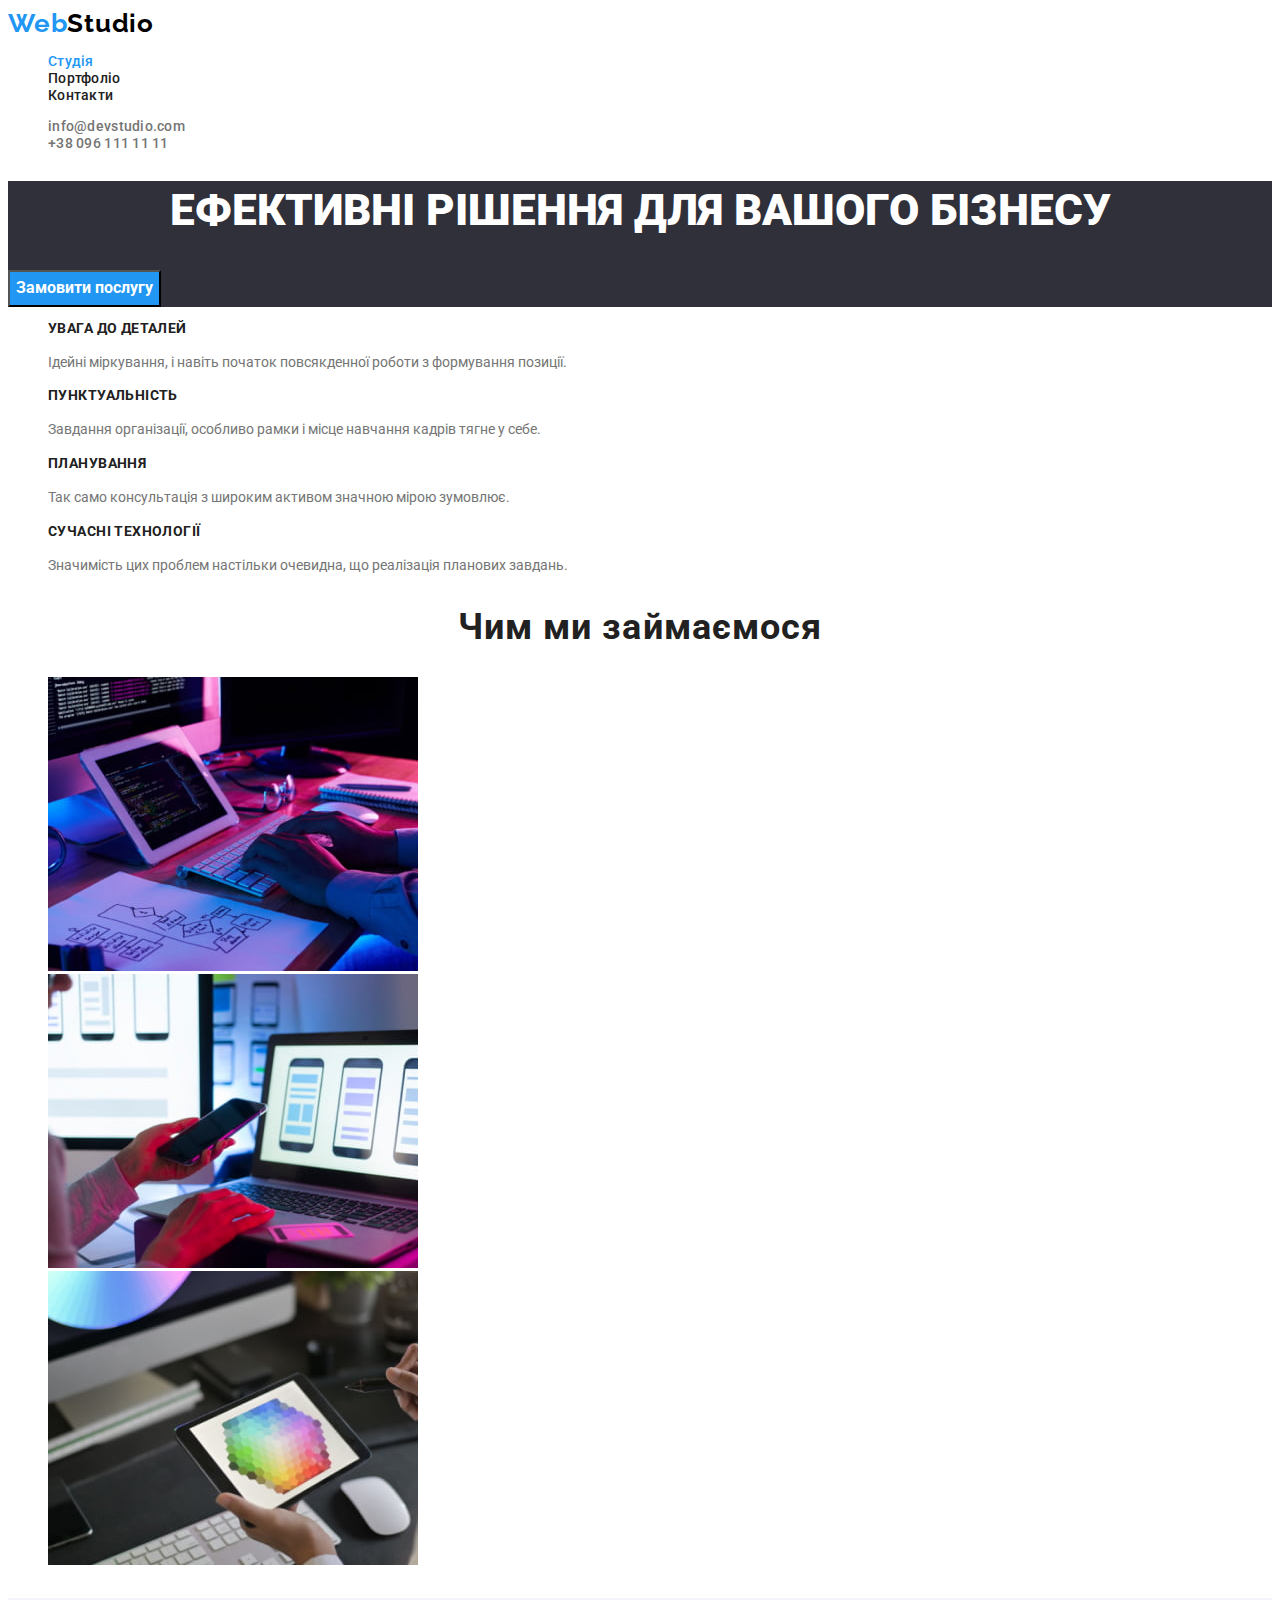
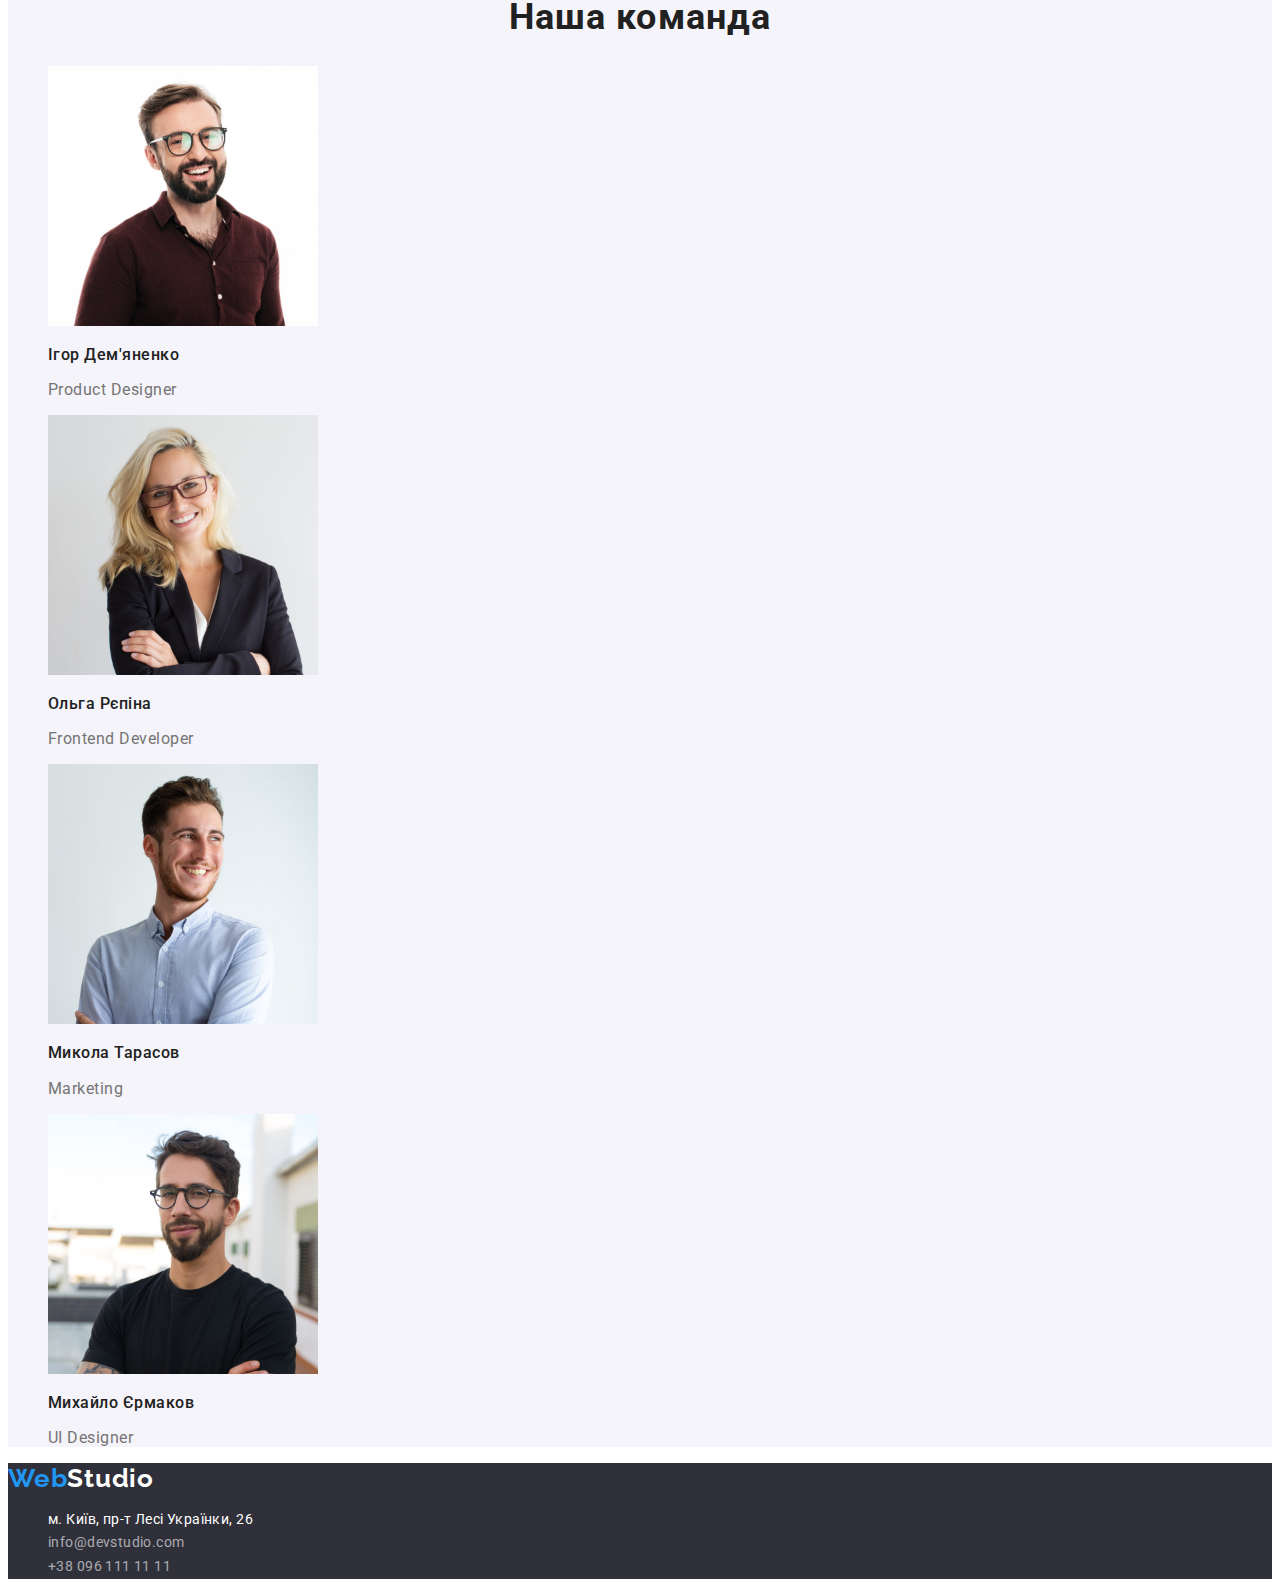
<file: index.html>
<!DOCTYPE html>
<html lang="uk">
  <head>
    <meta charset="UTF-8" />
    <meta http-equiv="X-UA-Compatible" content="IE=edge" />
    <meta name="viewport" content="width=device-width, initial-scale=1.0" />
    <link
      href="https://fonts.googleapis.com/css2?family=Raleway:wght@700&family=Roboto:wght@400;500;700;900&display=swap"
      rel="stylesheet"
    />
    <link rel="stylesheet" href="./css/styles.css" />
    <title>WebStudio</title>
  </head>
  <body class="page">
    <header>
      <nav>
        <a href="./" class="logo">Web<span>Studio</span></a>
        <ul class="menu">
          <li><a href="./index.html" class="current">Студія</a></li>
          <li><a href="./portfolio.html">Портфоліо</a></li>
          <li><a href="#contacts">Контакти</a></li>
        </ul>
      </nav>
      <ul class="contacts">
        <li><a href="mailto:info@devstudio.com">info@devstudio.com</a></li>
        <li><a href="tel:+380961111111">+38 096 111 11 11</a></li>
      </ul>
    </header>
    <main>
      <section class="section hero">
        <h1>Ефективні рішення для вашого бізнесу</h1>
        <button type="button" class="button accent">Замовити послугу</button>
      </section>
      <section class="section feature">
        <h2>Переваги</h2>
        <ul>
          <li>
            <h3>Увага до деталей</h3>
            <p>Ідейні міркування, і навіть початок повсякденної роботи з формування позиції.</p>
          </li>
          <li>
            <h3>Пунктуальність</h3>
            <p>Завдання організації, особливо рамки і місце навчання кадрів тягне у себе.</p>
          </li>
          <li>
            <h3>Планування</h3>
            <p>Так само консультація з широким активом значною мірою зумовлює.</p>
          </li>
          <li>
            <h3>Сучасні технології</h3>
            <p>Значимість цих проблем настільки очевидна, що реалізація планових завдань.</p>
          </li>
        </ul>
      </section>
      <section class="section boxes">
        <h2>Чим ми займаємося</h2>
        <ul>
          <li><img src="./images/main/img-4.jpg" alt="пише код" width="370" /></li>
          <li><img src="./images/main/img-5.jpg" alt="працює з телефоном" width="370" /></li>
          <li><img src="./images/main/img-6.jpg" alt="працює з планшетом" width="370" /></li>
        </ul>
      </section>
      <section class="section team">
        <h2>Наша команда</h2>
        <ul>
          <li>
            <img src="./images/main/img-3.jpg" alt="Ігор Дем'яненко" width="270" />
            <h3>Ігор Дем'яненко</h3>
            <p>Product Designer</p>
          </li>
          <li>
            <img src="./images/main/img-2.jpg" alt="Ольга Рєпіна" width="270" />
            <h3>Ольга Рєпіна</h3>
            <p>Frontend Developer</p>
          </li>
          <li>
            <img src="./images/main/img-1.jpg" alt="Микола Тарасов" width="270" />
            <h3>Микола Тарасов</h3>
            <p>Marketing</p>
          </li>
          <li>
            <img src="./images/main/img.jpg" alt="Михайло Єрмаков" width="270" />
            <h3>Михайло Єрмаков</h3>
            <p>UI Designer</p>
          </li>
        </ul>
      </section>
    </main>
    <footer>
      <a href="./" class="logo">Web<span>Studio</span></a>
      <address id="contacts">
        <ul class="contacts">
          <li><a href="#" class="address">м. Київ, пр-т Лесі Українки, 26</a></li>
          <li><a href="mailto:info@devstudio.com">info@devstudio.com</a></li>
          <li><a href="tel:+380961111111">+38 096 111 11 11</a></li>
        </ul>
      </address>
    </footer>
  </body>
</html>
</file>
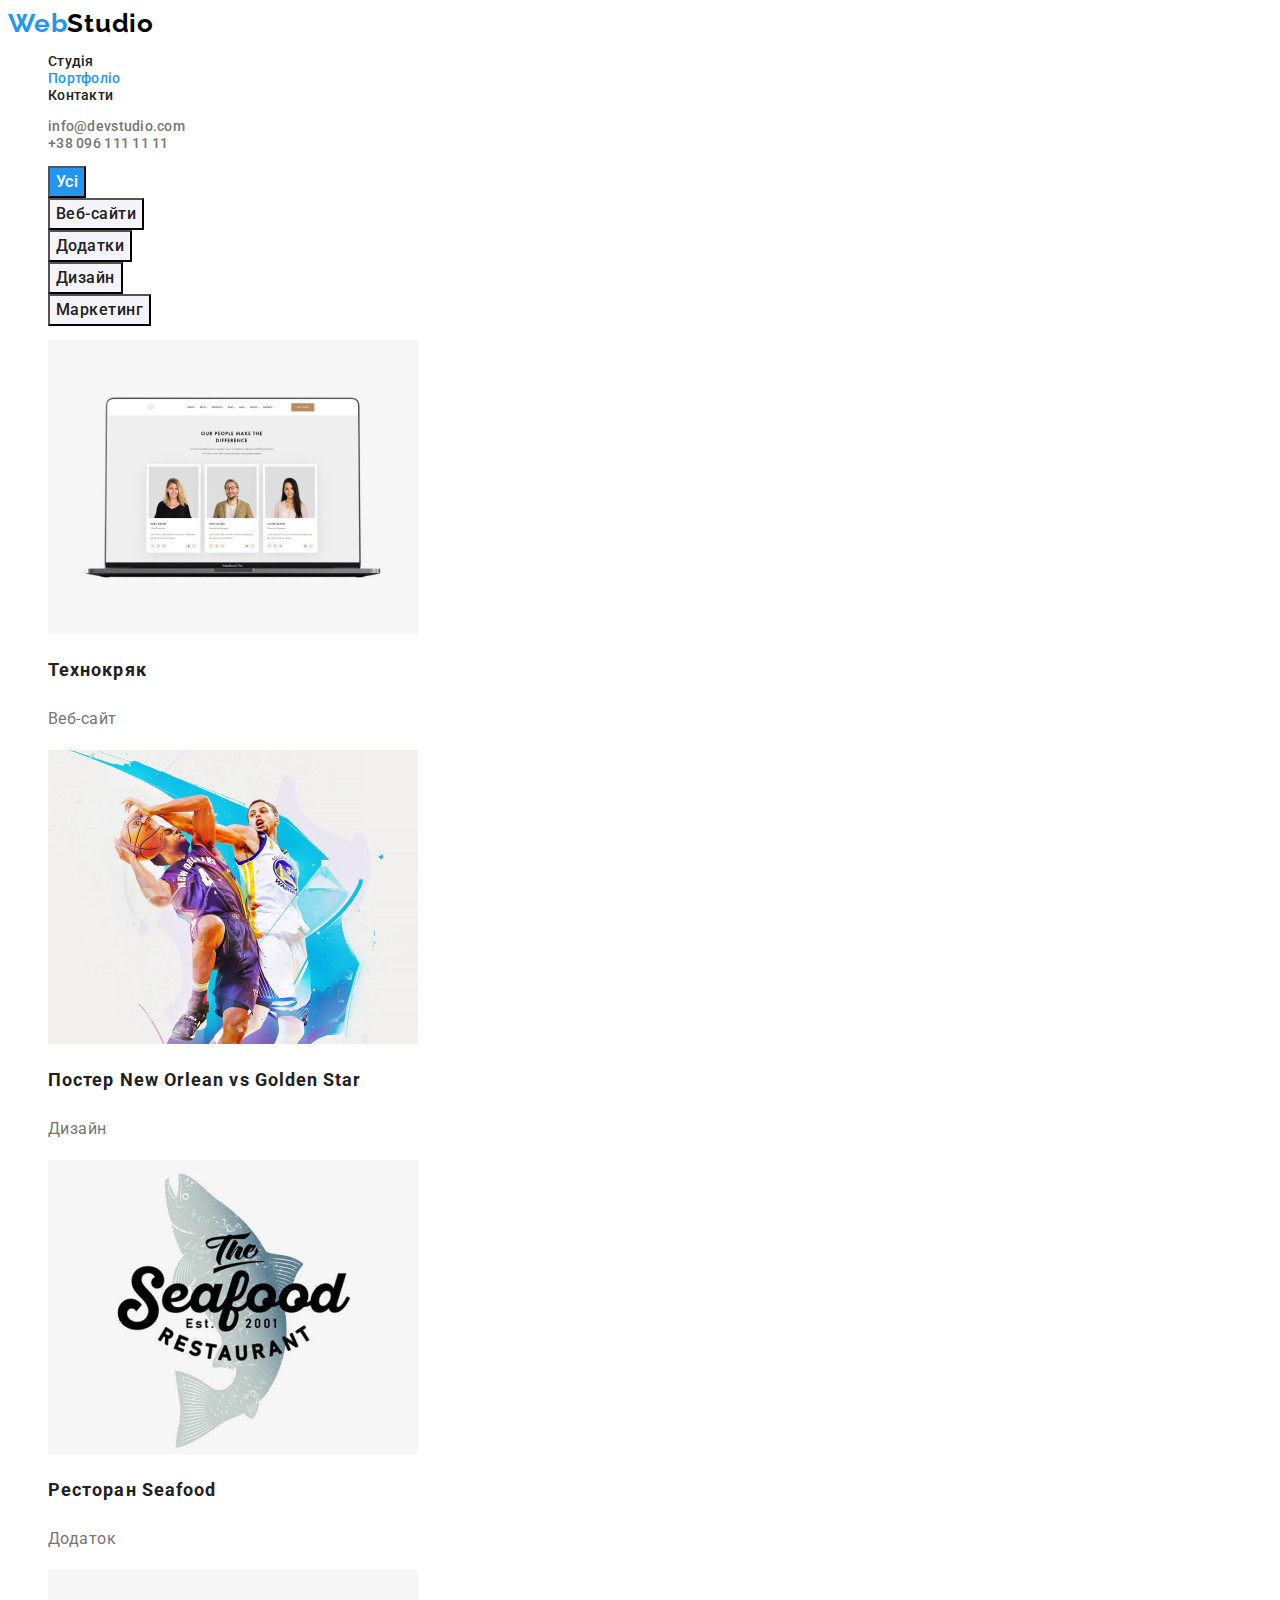
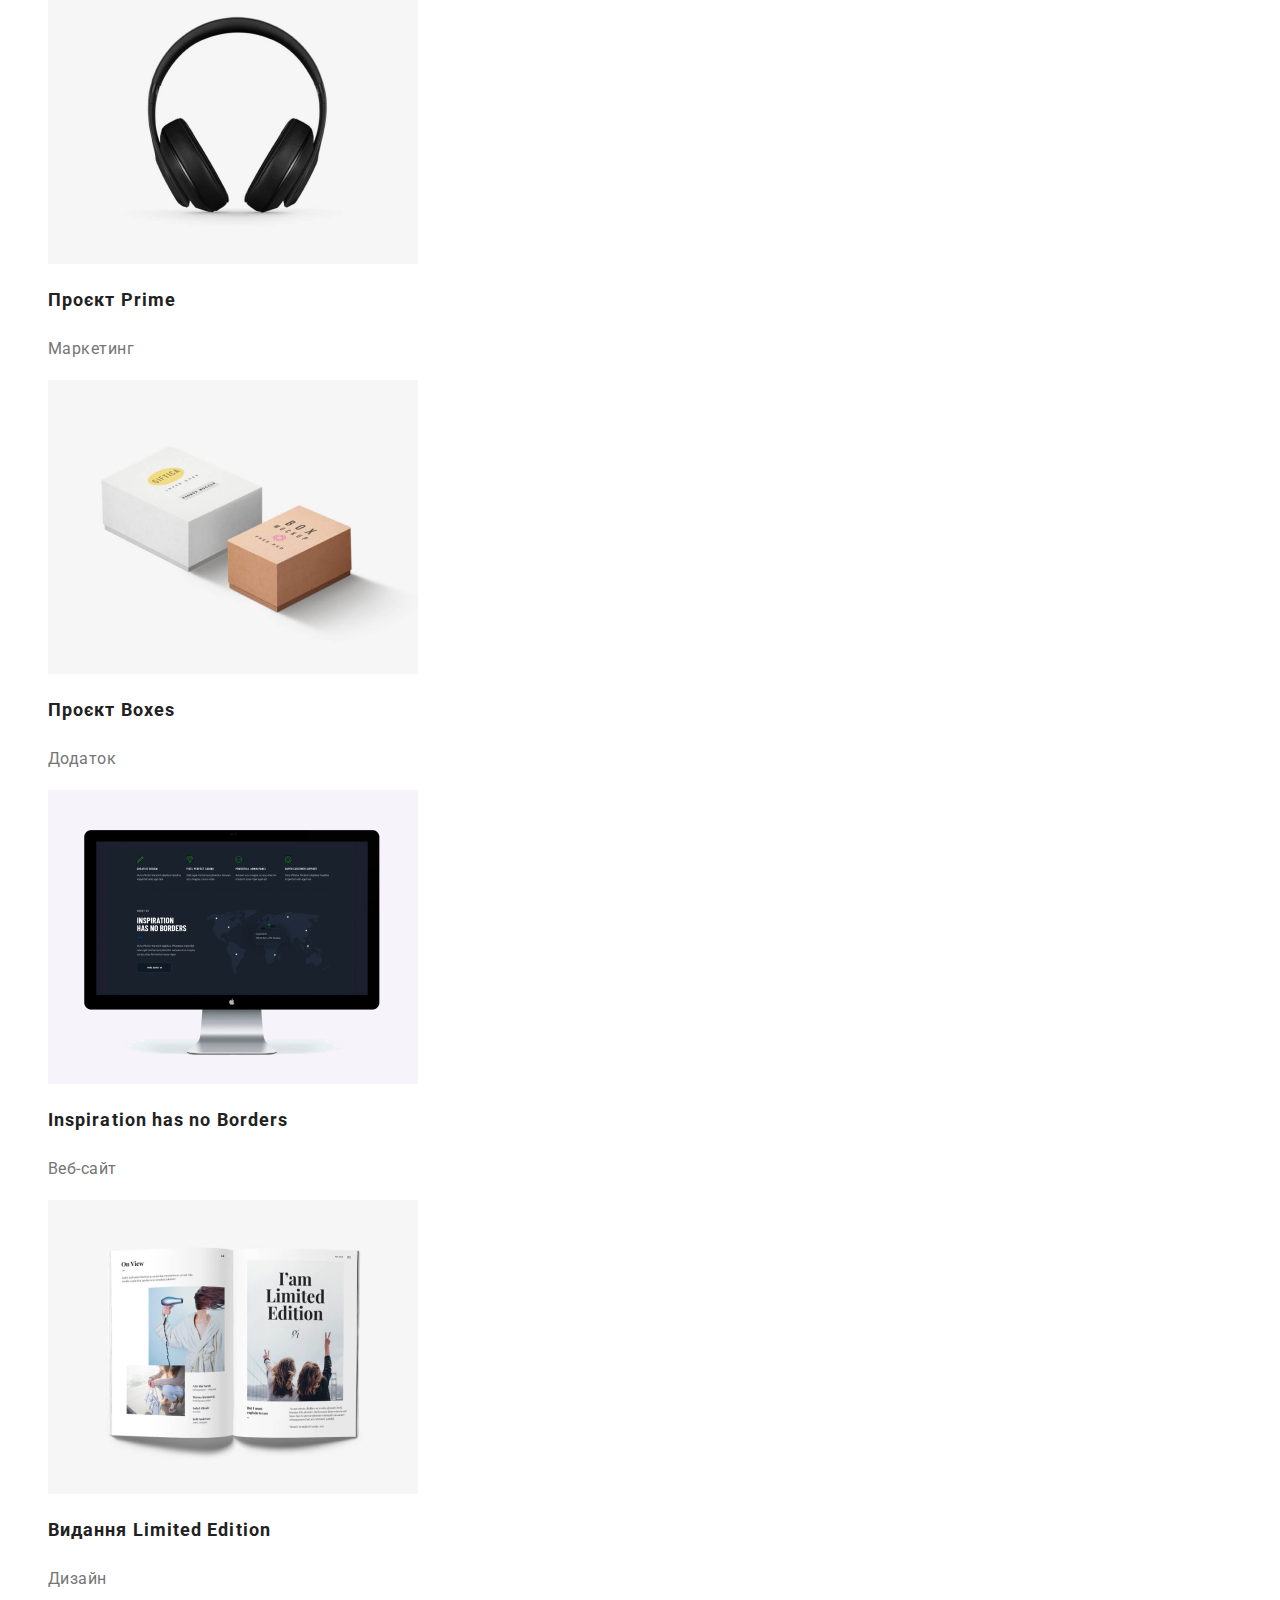
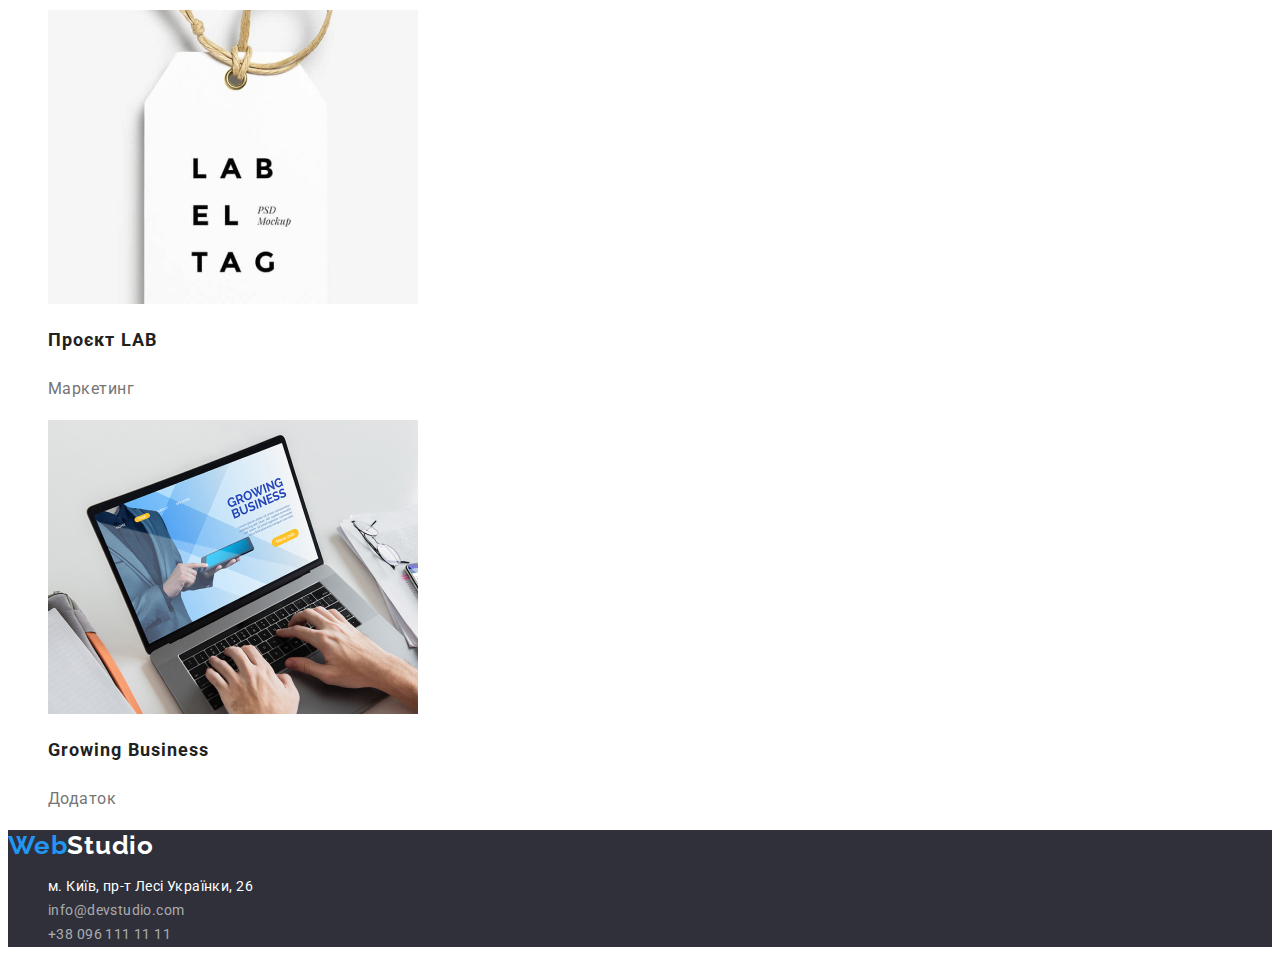
<file: portfolio.html>
<!DOCTYPE html>
<html lang="uk">
  <head>
    <meta charset="UTF-8" />
    <meta http-equiv="X-UA-Compatible" content="IE=edge" />
    <meta name="viewport" content="width=device-width, initial-scale=1.0" />
    <link
      href="https://fonts.googleapis.com/css2?family=Raleway:wght@700&family=Roboto:wght@400;500;700;900&display=swap"
      rel="stylesheet"
    />
    <link rel="stylesheet" href="./css/styles.css" />
    <title>WebStudio-Портфоліо</title>
  </head>
  <body class="page">
    <header>
      <nav>
        <a href="./" class="logo">Web<span>Studio</span></a>
        <ul class="menu">
          <li><a href="./index.html">Студія</a></li>
          <li><a href="./portfolio.html" class="current">Портфоліо</a></li>
          <li><a href="#contacts">Контакти</a></li>
        </ul>
      </nav>
      <ul class="contacts">
        <li><a href="mailto:info@devstudio.com">info@devstudio.com</a></li>
        <li><a href="tel:+380961111111">+38 096 111 11 11</a></li>
      </ul>
    </header>
    <main>
      <section class="portfolio">
        <h1>Портфоліо</h1>
        <ul class="filters">
          <li><button type="button" class="button accent">Усі</button></li>
          <li><button type="button" class="button">Веб-сайти</button></li>
          <li><button type="button" class="button">Додатки</button></li>
          <li><button type="button" class="button">Дизайн</button></li>
          <li><button type="button" class="button">Маркетинг</button></li>
        </ul>
        <ul class="cards">
          <li>
            <a href="#">
              <img src="./images/portfolio/img.jpg" alt="сайт Технокряк" width="370" />
              <h2>Технокряк</h2>
              <p>Веб-сайт</p>
            </a>
          </li>
          <li>
            <a href="#">
              <img
                src="./images/portfolio/img-1.jpg"
                alt="постер New Orlean vs Golden Star"
                width="370"
              />
              <h2>Постер New Orlean vs Golden Star</h2>
              <p>Дизайн</p>
            </a>
          </li>
          <li>
            <a href="#">
              <img src="./images/portfolio/img-2.jpg" alt="лого ресторана Seafood" width="370" />
              <h2>Ресторан Seafood</h2>
              <p>Додаток</p>
            </a>
          </li>
          <li>
            <a href="#">
              <img src="./images/portfolio/img-3.jpg" alt="навушники" width="370" />
              <h2>Проєкт Prime</h2>
              <p>Маркетинг</p>
            </a>
          </li>
          <li>
            <a href="#">
              <img src="./images/portfolio/img-4.jpg" alt="коробки" width="370" />
              <h2>Проєкт Boxes</h2>
              <p>Додаток</p>
            </a>
          </li>
          <li>
            <a href="#">
              <img src="./images/portfolio/img-5.jpg" alt="Веб-сайт" width="370" />
              <h2>Inspiration has no Borders</h2>
              <p>Веб-сайт</p>
            </a>
          </li>
          <li>
            <a href="#">
              <img src="./images/portfolio/img-6.jpg" alt="журнал" width="370" />
              <h2>Видання Limited Edition</h2>
              <p>Дизайн</p>
            </a>
          </li>
          <li>
            <a href="#">
              <img src="./images/portfolio/img-7.jpg" alt="лого LAB" width="370" />
              <h2>Проєкт LAB</h2>
              <p>Маркетинг</p>
            </a>
          </li>
          <li>
            <a href="#">
              <img src="./images/portfolio/img-8.jpg" alt="сайт Growing Business" width="370" />
              <h2>Growing Business</h2>
              <p>Додаток</p>
            </a>
          </li>
        </ul>
      </section>
    </main>
    <footer>
      <a href="./" class="logo">Web<span>Studio</span></a>
      <address id="contacts">
        <ul class="contacts">
          <li><a href="#" class="address">м. Київ, пр-т Лесі Українки, 26</a></li>
          <li><a href="mailto:info@devstudio.com">info@devstudio.com</a></li>
          <li><a href="tel:+380961111111">+38 096 111 11 11</a></li>
        </ul>
      </address>
    </footer>
  </body>
</html>
</file>
<file: css/styles.css>
:root {
  --bg-color-main: #fff;
  --bg-color-secondary: #f5f4fa;
  --bg-color-footer: #2f303a;
  --bg-color-accent: #2196f3;
  --color-headers: #212121;
  --color-main: #757575;
}

body {
  font-family: 'Roboto', sans-serif;
  font-size: 14px;
  color: var(--color-main);
  background-color: var(--bg-color-main);
}

/* ---Buttons--- */
.button {
  font-family: Roboto, sans-serif;
  color: var(--color-headers);
  background-color: var(--bg-color-secondary);
  cursor: pointer;
}
.button.accent,
.button:hover,
.button:focus {
  color: var(--bg-color-main);
  background-color: var(--bg-color-accent);
}

/* Element groups */
.menu,
.contacts,
.section ul,
.filters,
.cards {
  list-style: none;
}

/* ---Header--- */
.logo {
  font-family: 'Raleway', sans-serif;
  font-weight: 700;
  font-size: 26px;
  line-height: 1.19;
  letter-spacing: 0.03em;
  color: var(--bg-color-accent);
  text-decoration: none;
}
nav .logo span {
  color: #000;
}
.menu a {
  color: var(--color-headers);
}
header .contacts a {
  color: var(--color-main);
}
.menu a,
header .contacts a {
  font-weight: 500;
  font-size: 14px;
  line-height: 1.14;
  letter-spacing: 0.02em;
  text-decoration: none;
}
.menu a:hover,
.menu a:focus,
.menu .current,
header .contacts a:hover,
header .contacts a:focus {
  color: var(--bg-color-accent);
}

/* ---Start page--- */
.section h1,
.section h2,
.section h3 {
  color: var(--color-headers);
}
.section h2 {
  font-size: 36px;
  line-height: 1.08;
  text-align: center;
}
.section h2,
.section h3 {
  letter-spacing: 0.03em;
}

/*Section Hero */
.hero {
  background-color: var(--bg-color-footer);
}
.hero h1 {
  font-size: 44px;
  font-weight: 900;
  line-height: 1.36;
  text-align: center;
  text-transform: uppercase;
  color: var(--bg-color-main);
}
.hero .button {
  font-size: 16px;
  font-weight: 700;
  line-height: 1.88;
  text-align: center;
}

/* Section Feature */
.feature h2 {
  display: none;
}
.feature h3 {
  font-size: 14px;
  font-weight: 700;
  line-height: 1.14;
  letter-spacing: 0.03em;
  text-transform: uppercase;
}
.feature p {
  line-height: 1.71;
}

/*Section Team */
.team {
  background-color: var(--bg-color-secondary);
}
.team h3 {
  font-weight: 500;
}
.team h3,
.team p {
  font-size: 16px;
  line-height: 1.19;
  letter-spacing: 0.03em;
}

/* ---Portfolio page--- */
.portfolio h1 {
  display: none;
}
.filters button {
  font-weight: 500;
  font-size: 16px;
  line-height: 1.63;
  text-align: center;
  letter-spacing: 0.03em;
}
.cards a {
  text-decoration: none;
}
.cards h2 {
  font-weight: 700;
  font-size: 18px;
  line-height: 2;
  letter-spacing: 0.06em;
  color: var(--color-headers);
}
.cards p {
  font-size: 16px;
  line-height: 1.88;
  letter-spacing: 0.03em;
  color: var(--color-main);
}

/* ---Footer--- */
footer {
  background-color: var(--bg-color-footer);
}
footer .logo span {
  color: var(--bg-color-main);
}
footer .contacts a {
  font-size: 14px;
  font-style: normal;
  line-height: 1.71;
  letter-spacing: 0.03em;
  color: rgba(255, 255, 255, 0.6);
  text-decoration: none;
}
footer .contacts .address {
  color: var(--bg-color-main);
}
</file>
